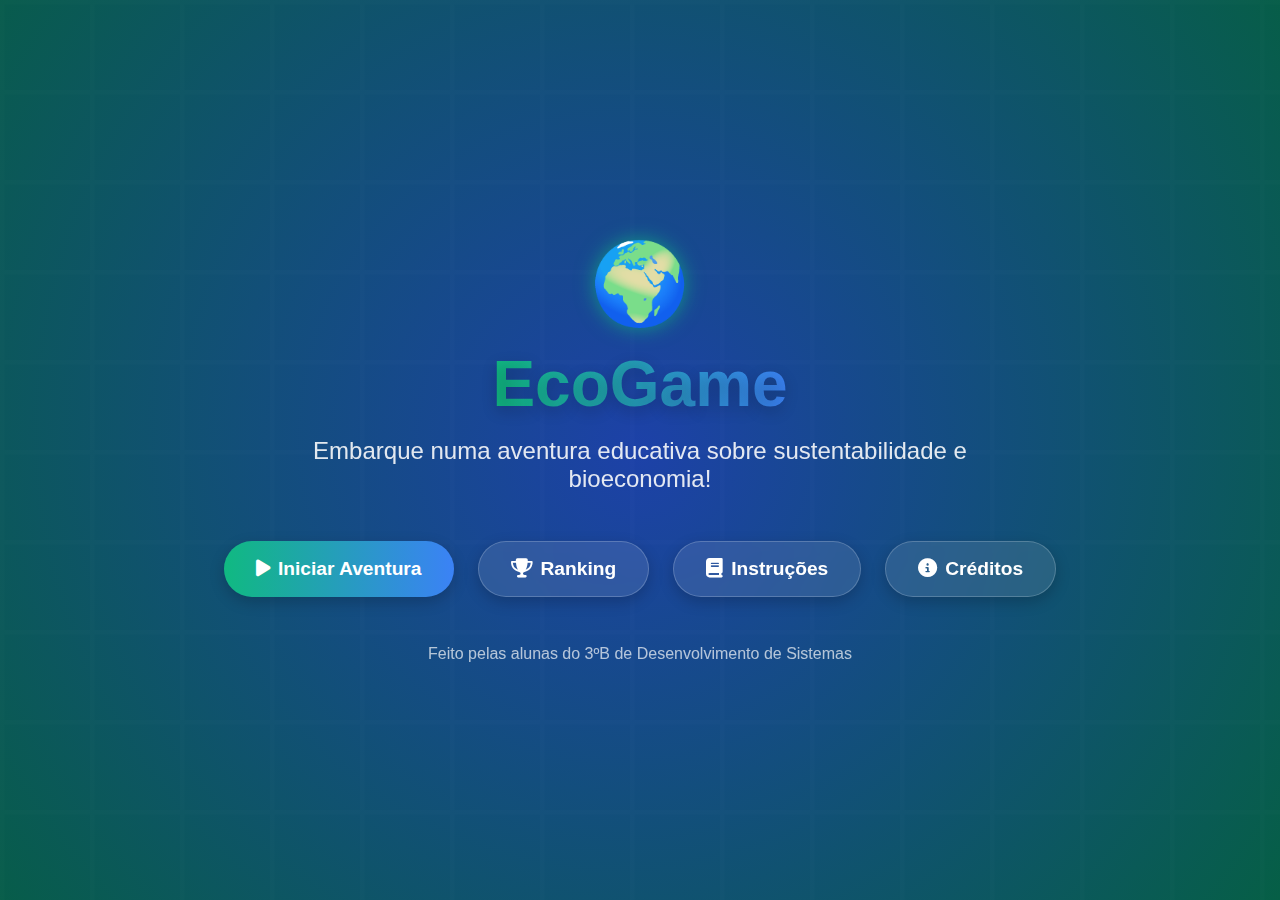
<file: index.html>
<!DOCTYPE html>
<html lang="pt-BR">
<head>
    <meta charset="UTF-8">
    <meta name="viewport" content="width=device-width, initial-scale=1.0">
    <title>EcoGame - Aventura Educativa</title>
    <link rel="stylesheet" href="https://cdnjs.cloudflare.com/ajax/libs/font-awesome/6.4.0/css/all.min.css">
    <link rel="shortcut icon" href="icone.ico" type="image/x-icon">
    <style>
        /* INÍCIO: ESTILOS COMPLETOS FORNECIDOS POR VOCÊ */
        * {
            margin: 0;
            padding: 0;
            box-sizing: border-box;
        }

        :root {
            --primary: #10b981;
            --secondary: #3b82f6;
            --accent: #f59e0b;
            --danger: #ef4444;
            --dark: #1f2937;
            --light: #f9fafb;
            --grass: #22c55e;
            --wood: #a16207;
            --stone: #6b7280;
            --water: #3b82f6;
            --transition: all 0.3s ease;
        }

        body {
            font-family: 'Segoe UI', Tahoma, Geneva, Verdana, sans-serif;
            background: linear-gradient(135deg, #1e3a8a, #065f46);
            color: var(--light);
            overflow: hidden;
            height: 100vh;
            user-select: none;
        }

        .screen {
            position: absolute;
            top: 0;
            left: 0;
            width: 100%;
            height: 100%;
            display: flex;
            flex-direction: column;
            justify-content: center;
            align-items: center;
            transition: var(--transition);
            z-index: 10;
        }

        /* Menu Screen */
        .menu-screen {
            background: radial-gradient(circle at center, rgba(30, 64, 175, 0.9), rgba(6, 95, 70, 0.9)),
                        url('data:image/svg+xml,<svg xmlns="http://www.w3.org/2000/svg" viewBox="0 0 100 100"><defs><pattern id="grid" width="10" height="10" patternUnits="userSpaceOnUse"><path d="M 10 0 L 0 0 0 10" fill="none" stroke="rgba(255,255,255,0.1)" stroke-width="1"/></pattern></defs><rect width="100" height="100" fill="url(%23grid)"/></svg>');
            text-align: center;
            padding: 2rem;
        }

        .logo {
            font-size: 5rem;
            margin-bottom: 1rem;
            text-shadow: 0 0 20px rgba(16, 185, 129, 0.7);
            animation: float 3s ease-in-out infinite;
        }

        @keyframes float {
            0%, 100% { transform: translateY(0); }
            50% { transform: translateY(-10px); }
        }

        .menu-title {
            font-size: 4rem;
            font-weight: 800;
            margin-bottom: 1rem;
            background: linear-gradient(to right, #10b981, #3b82f6);
            -webkit-background-clip: text;
            -webkit-text-fill-color: transparent;
            text-shadow: 0 5px 15px rgba(0, 0, 0, 0.2);
        }

        .menu-subtitle {
            font-size: 1.5rem;
            margin-bottom: 3rem;
            max-width: 800px;
            opacity: 0.9;
        }

        .menu-buttons {
            display: flex;
            gap: 1.5rem;
            flex-wrap: wrap;
            justify-content: center;
        }

        .btn {
            padding: 1rem 2rem;
            border: none;
            border-radius: 50px;
            font-size: 1.2rem;
            font-weight: 600;
            cursor: pointer;
            transition: var(--transition);
            display: flex;
            align-items: center;
            gap: 0.5rem;
            box-shadow: 0 5px 15px rgba(0, 0, 0, 0.2);
            text-decoration: none;
        }

        .btn-primary {
            background: linear-gradient(to right, var(--primary), var(--secondary));
            color: white;
        }

        .btn-secondary {
            background: rgba(255, 255, 255, 0.1);
            backdrop-filter: blur(10px);
            color: white;
            border: 1px solid rgba(255, 255, 255, 0.2);
        }

        .btn:hover {
            transform: translateY(-5px);
            box-shadow: 0 10px 20px rgba(0, 0, 0, 0.3);
        }

        .btn:active {
            transform: translateY(0);
        }
        
        @media (max-width: 768px) {
            .menu-title {
                font-size: 2.5rem;
            }
            .menu-buttons {
                flex-direction: column;
                align-items: center;
            }
            .btn {
                width: 100%;
                max-width: 300px;
                justify-content: center;
            }
        }
        /* FIM: ESTILOS COMPLETOS FORNECIDOS POR VOCÊ */

        /* INÍCIO: ESTILOS ADICIONAIS PARA O MODAL DE SELEÇÃO DE MODO */
        .modal-overlay {
            position: fixed;
            top: 0;
            left: 0;
            width: 100%;
            height: 100%;
            background: rgba(0, 0, 0, 0.8);
            backdrop-filter: blur(5px);
            display: none; /* Inicia oculto */
            align-items: center;
            justify-content: center;
            z-index: 200;
            padding: 2rem;
        }

        #mode-select-box {
            background: linear-gradient(135deg, #1e293b, #334155);
            border-radius: 20px;
            padding: 2.5rem;
            max-width: 800px;
            width: 100%;
            box-shadow: 0 20px 40px rgba(0, 0, 0, 0.4);
            border: 1px solid rgba(255, 255, 255, 0.1);
            text-align: center;
            position: relative;
            animation: modalAppear 0.5s ease;
        }
        
        @keyframes modalAppear {
            from { opacity: 0; transform: scale(0.8) translateY(50px); }
            to { opacity: 1; transform: scale(1) translateY(0); }
        }

        .mode-select-title {
            font-size: 2.5rem;
            font-weight: 700;
            margin-bottom: 2rem;
        }

        .mode-selection-container {
            display: flex;
            gap: 2rem;
            justify-content: center;
        }

        .mode-card {
            background: rgba(255, 255, 255, 0.05);
            border-radius: 15px;
            padding: 2rem;
            width: 300px;
            border: 1px solid rgba(255, 255, 255, 0.2);
            transition: var(--transition);
            text-decoration: none;
            color: white;
        }

        .mode-card:hover {
            transform: translateY(-10px);
            background: rgba(255, 255, 255, 0.15);
            box-shadow: 0 10px 25px rgba(0,0,0,0.3);
        }

        .mode-card .icon {
            font-size: 4rem;
            margin-bottom: 1rem;
            color: var(--accent);
        }

        .mode-card h3 {
            font-size: 1.8rem;
            margin-bottom: 0.5rem;
        }

        .mode-card p {
            font-size: 1rem;
            opacity: 0.8;
        }
        
        .close-modal-btn {
            position: absolute;
            top: 15px;
            right: 15px;
            background: none;
            border: none;
            color: white;
            font-size: 2rem;
            cursor: pointer;
            opacity: 0.7;
            transition: var(--transition);
        }
        
        .close-modal-btn:hover {
            opacity: 1;
            transform: rotate(90deg);
        }
        
        @media (max-width: 768px) {
            .mode-selection-container {
                flex-direction: column;
                align-items: center;
            }
        }

        /* */
        #custom-alert-box {
            background: linear-gradient(135deg, #1e293b, #334155);
            border-radius: 20px;
            padding: 2rem;
            max-width: 600px;
            width: 90%;
            box-shadow: 0 20px 40px rgba(0, 0, 0, 0.4);
            border: 1px solid rgba(255, 255, 255, 0.1);
            text-align: center;
            animation: modalAppear 0.5s ease;
            display: flex;
            flex-direction: column;
        }

        #custom-alert-title {
            font-size: 2rem;
            font-weight: 700;
            margin-bottom: 1.5rem;
            color: var(--primary);
        }

        #custom-alert-message {
            font-size: 1rem;
            line-height: 1.6;
            margin-bottom: 2rem;
            text-align: left; /* Melhora a legibilidade de listas */
            white-space: pre-wrap; /* Essencial para manter as quebras de linha do JS */
            opacity: 0.9;
            overflow-y: auto; /* Adiciona scroll vertical se necessário */
            max-height: 60vh; /* Define uma altura máxima para o conteúdo */
            padding-right: 1rem; /* Espaço para a barra de rolagem */
        }

        #custom-alert-ok-btn {
            margin: 0 auto; /* Centraliza o botão OK */
        }
        /* */

    </style>
</head>
<body>
    <div id="menu-screen" class="screen menu-screen">
        <div class="logo">🌍</div>
        <h1 class="menu-title">EcoGame</h1>
        <p class="menu-subtitle">Embarque numa aventura educativa sobre sustentabilidade e bioeconomia!</p>
        
        <div class="menu-buttons">
            <button id="start-adventure-button" class="btn btn-primary">
                <i class="fas fa-play"></i> Iniciar Aventura
            </button>
            <a href="ranking.html" class="btn btn-secondary">
                <i class="fas fa-trophy"></i> Ranking
            </a>
            <button id="instructions-button" class="btn btn-secondary">
                <i class="fas fa-book"></i> Instruções
            </button>
            <button id="credits-button" class="btn btn-secondary">
                <i class="fas fa-info-circle"></i> Créditos
            </button>
        </div>

        <div style="margin-top: 3rem; opacity: 0.7;">
            <p>Feito pelas alunas do 3ºB de Desenvolvimento de Sistemas</p>
        </div>
    </div>

    <div id="mode-selection-overlay" class="modal-overlay">
        <div id="mode-select-box">
            <button id="close-modal-button" class="close-modal-btn">&times;</button>
            <h2 class="mode-select-title">Escolha o Modo de Jogo</h2>
            <div class="mode-selection-container">
                <a href="avatar.html" class="mode-card">
                    <div class="icon"><i class="fas fa-camera"></i></div>
                    <h3>Jogo Real</h3>
                    <p>Use os movimentos da sua mão, capturados pela câmera, para controlar o personagem.</p>
                </a>
                <a href="virtual.html" class="mode-card">
                    <div class="icon"><i class="fas fa-gamepad"></i></div>
                    <h3>Jogo Virtual</h3>
                    <p>Colete sementes do conhecimento e transforme o mundo!</p>
                </a>
            </div>
        </div>
    </div>

    <div id="custom-alert-overlay" class="modal-overlay">
        <div id="custom-alert-box">
            <h2 id="custom-alert-title"></h2>
            <p id="custom-alert-message"></p>
            <button id="custom-alert-ok-btn" class="btn btn-primary">OK</button>
        </div>
    </div>
    <script>
        const startAdventureBtn = document.getElementById('start-adventure-button');
        const creditsButton = document.getElementById('credits-button');
        const instructionsButton = document.getElementById('instructions-button');
        const modeSelectionOverlay = document.getElementById('mode-selection-overlay');
        const closeModalBtn = document.getElementById('close-modal-button');

        // NOVO: Seletores para o modal de alerta personalizado
        const customAlertOverlay = document.getElementById('custom-alert-overlay');
        const customAlertTitle = document.getElementById('custom-alert-title');
        const customAlertMessage = document.getElementById('custom-alert-message');
        const customAlertOkBtn = document.getElementById('custom-alert-ok-btn');

        startAdventureBtn.addEventListener('click', () => {
            modeSelectionOverlay.style.display = 'flex';
        });

        closeModalBtn.addEventListener('click', () => {
            modeSelectionOverlay.style.display = 'none';
        });

        modeSelectionOverlay.addEventListener('click', (event) => {
            if (event.target === modeSelectionOverlay) {
                modeSelectionOverlay.style.display = 'none';
            }
        });

        // NOVO: Função para exibir o modal personalizado
        function showCustomAlert(title, message) {
            customAlertTitle.innerText = title;
            customAlertMessage.innerText = message;
            customAlertOverlay.style.display = 'flex';
        }

        // NOVO: Event listener para fechar o modal personalizado com o botão OK
        customAlertOkBtn.addEventListener('click', () => {
            customAlertOverlay.style.display = 'none';
        });

        // NOVO: Event listener para fechar o modal clicando fora da caixa
        customAlertOverlay.addEventListener('click', (event) => {
            if (event.target === customAlertOverlay) {
                customAlertOverlay.style.display = 'none';
            }
        });

        // ALTERADO: A função showCredits agora chama o modal personalizado
        function showCredits() {
            const title = "CRÉDITOS DO ECOGAME";
            const message = "Desenvolvido com ❤️ para promover a educação ambiental\n\n" +
                          "🎨 Design e Programação: EcoGame Team\n" +
                          "📚 Conteúdo Educativo: Baseado em estudos sobre bioeconomia e futuro sustentável\n\n" +
                          "Agradecimentos especiais a todos os educadores\n" +
                          "que inspiram as futuras gerações a cuidar do nosso planeta!";
            showCustomAlert(title, message);
        }

        creditsButton.addEventListener('click', showCredits);

        // ALTERADO: O botão de instruções agora chama o modal personalizado com as instruções completas
        instructionsButton.addEventListener('click', () => {
            const title = "INSTRUÇÕES DO ECOGAME";
            const message = "🎯 OBJETIVO:\n" +
                          "- Colete todas as sementes do conhecimento.\n" +
                          "- Responda corretamente às perguntas sobre sustentabilidade.\n" +
                          "- Aumente o nível ambiental do planeta.\n" +
                          "_______\n" +
                          "🎮 MODO VIRTUAL (Teclado):\n" +
                          "- Mover: A / D ou Setas Esquerda / Direita\n" +
                          "- Pular: W / Espaço ou Seta para Cima\n" +
                          "- Pausar: ESC\n" +
                          "_______\n" +
                          "📸 MODO REAL (Câmera):\n" +
                          "- Movimento: Mova sua mão direita (com o dedo indicador estendido) na frente da câmera para controlar a posição do personagem.\n" +
                          "- Seleção de Itens (Menus/Respostas): Aponte para um botão e mantenha a posição por alguns segundos para ativá-lo. Uma barra de progresso indicará a seleção.\n" +
                          "- Coletar Sementes: Aproxime-se de uma semente e faça um gesto de \"pinça\" (unindo o polegar e o indicador) para coletá-la.\n\n" +
                          "Boa sorte em sua missão sustentável! 🌍";
            showCustomAlert(title, message);
        });
    </script>
    <script src="ranking.js"></script>
</body>

</html>
</file>
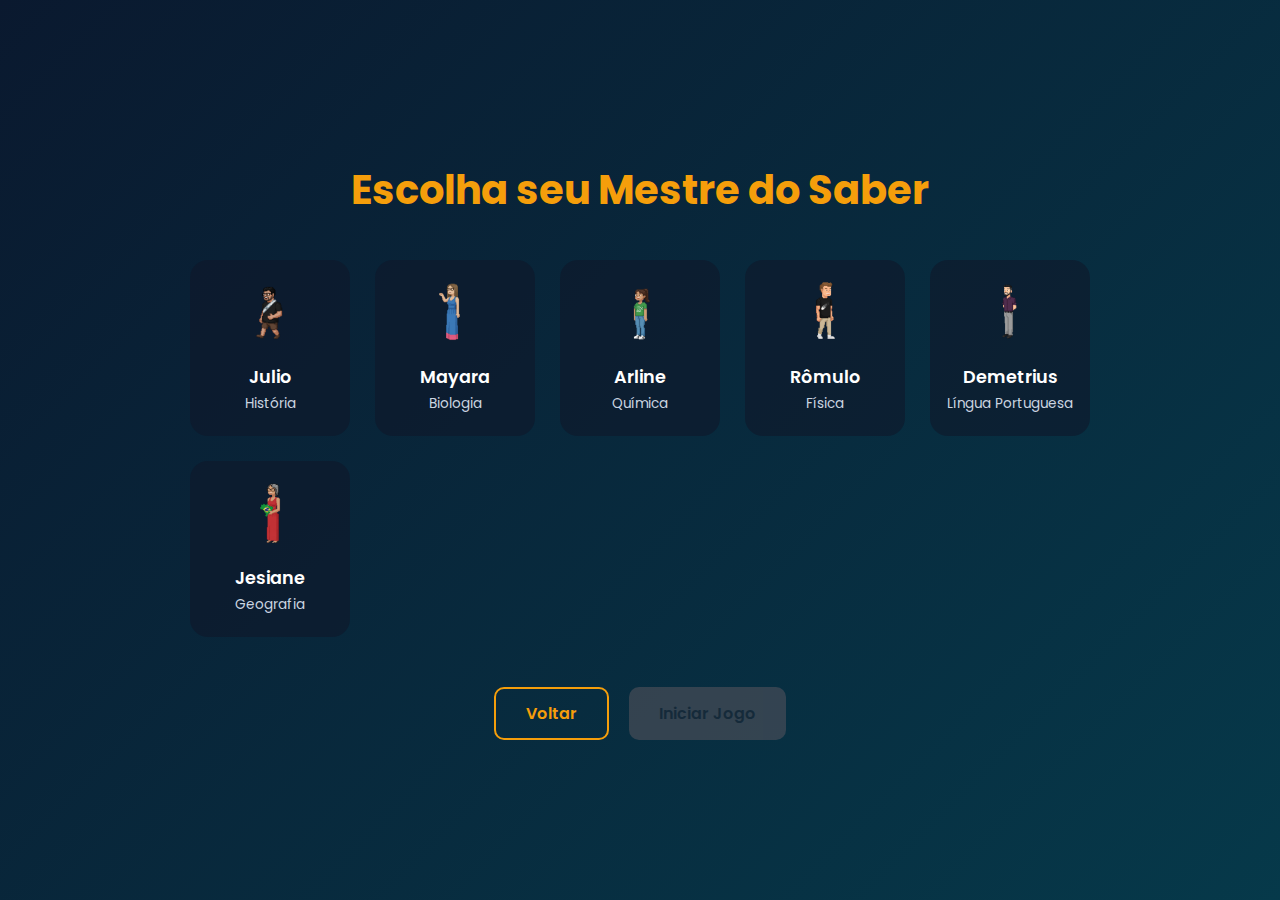
<file: avatar.html>
<!DOCTYPE html>
<html lang="pt-BR">
<head>
    <meta charset="UTF-8">
    <meta name="viewport" content="width=device-width, initial-scale=1.0">
    <title>EcoGame - Escolha seu Mestre do Saber</title>
    <link rel="preconnect" href="https://fonts.googleapis.com">
    <link rel="preconnect" href="https://fonts.gstatic.com" crossorigin>
    <link href="https://fonts.googleapis.com/css2?family=Poppins:wght@400;600;700&display=swap" rel="stylesheet">
    <style>
        /* --- Reset Básico e Estilos Globais --- */
        * {
            margin: 0;
            padding: 0;
            box-sizing: border-box;
        }

        body {
            font-family: 'Poppins', sans-serif;
            background: linear-gradient(135deg, #0a192f, #06394a);
            color: #e6eef8;
            display: flex;
            flex-direction: column;
            justify-content: center;
            align-items: center;
            min-height: 100vh;
            padding: 20px;
        }

        /* --- Container Principal --- */
        .container {
            width: 100%;
            max-width: 900px;
            text-align: center;
        }

        h1 {
            font-size: 2.5rem;
            font-weight: 700;
            color: #f59e0b; /* Amarelo/Laranja do botão */
            margin-bottom: 40px;
        }

        /* --- Grid dos Avatares --- */
        .avatar-grid {
            display: grid;
            grid-template-columns: repeat(auto-fit, minmax(140px, 1fr));
            gap: 25px;
            margin-bottom: 50px;
        }

        /* --- Cards dos Avatares --- */
        .avatar-card {
            background-color: rgba(15, 23, 42, 0.6); /* Fundo escuro semi-transparente */
            border-radius: 18px;
            padding: 20px 15px;
            cursor: pointer;
            border: 2px solid transparent;
            transition: all 0.3s ease;
        }

        .avatar-card:hover {
            transform: translateY(-8px);
            background-color: rgba(15, 23, 42, 0.9);
        }

        .avatar-card.selected {
            border-color: #f59e0b;
            box-shadow: 0 0 20px rgba(245, 158, 11, 0.3);
        }

        .avatar-image {
            width: 60px; /* Tamanho da imagem */
            height: 60px;
            margin: 0 auto 15px auto;
            object-fit: contain;
            transition: transform 0.3s ease;
        }
        
        .avatar-card.selected .avatar-image {
            transform: scale(1.1);
        }

        .avatar-name {
            font-weight: 600;
            font-size: 1.1rem;
            color: #fff;
            margin-bottom: 4px;
        }

        .avatar-subject {
            font-size: 0.85rem;
            color: #cbd5e1; /* Cinza claro para a matéria */
        }
        
        /* --- Botões de Ação --- */
        .action-buttons {
            display: flex;
            justify-content: center;
            gap: 20px;
            flex-wrap: wrap;
        }

        .btn {
            padding: 12px 30px;
            border: none;
            border-radius: 10px;
            font-size: 1rem;
            font-weight: 600;
            font-family: 'Poppins', sans-serif;
            cursor: pointer;
            text-decoration: none;
            display: inline-block;
            transition: all 0.3s ease;
        }

        .btn-primary {
            background-color: #f59e0b;
            color: #1f2937;
        }
        
        .btn-primary:hover:not(:disabled) {
             background-color: #ffb74d;
             transform: translateY(-3px);
        }

        .btn-primary:disabled {
            background-color: #52525b;
            cursor: not-allowed;
            opacity: 0.6;
        }
        
        .btn-secondary {
            background-color: transparent;
            color: #f59e0b;
            border: 2px solid #f59e0b;
        }
        
        .btn-secondary:hover {
            background-color: #f59e0b;
            color: #1f2937;
            transform: translateY(-3px);
        }

    </style>
</head>
<body>
    <div class="container">
        <h1>Escolha seu Mestre do Saber</h1>

        <div id="avatar-grid" class="avatar-grid">
            </div>

        <div class="action-buttons">
            <a href="index.html" class="btn btn-secondary">Voltar</a>
            <button id="start-game-btn" class="btn btn-primary" disabled>
                Iniciar Jogo
            </button>
        </div>
    </div>

    <script>
        document.addEventListener('DOMContentLoaded', function() {
            const avatarGrid = document.getElementById('avatar-grid');
            const startGameBtn = document.getElementById('start-game-btn');
            let selectedAvatarId = null;

            const avatars = [
                { id: 'historia', name: 'Julio', subject: 'História', img: 'julio.png' },
                { id: 'biologia', name: 'Mayara', subject: 'Biologia', img: 'mayara.png' },
                { id: 'quimica', name: 'Arline', subject: 'Química', img: 'Arline.png' },
                { id: 'fisica', name: 'Rômulo', subject: 'Física', img: 'Romulo.png' },
                { id: 'lingua_portuguesa', name: 'Demetrius', subject: 'Língua Portuguesa', img: 'Demetrius.png' },
                { id: 'geografia', name: 'Jesiane', subject: 'Geografia', img: 'Jesiane.png' }
            ];

            avatars.forEach(avatar => {
                const card = document.createElement('div');
                card.className = 'avatar-card';
                card.dataset.avatarId = avatar.id;
                
                card.innerHTML = `
                    <img src="${avatar.img}" alt="${avatar.name}" class="avatar-image">
                    <div class="avatar-name">${avatar.name}</div>
                    <div class="avatar-subject">${avatar.subject}</div>
                `;

                card.addEventListener('click', () => {
                    document.querySelectorAll('.avatar-card').forEach(c => c.classList.remove('selected'));
                    card.classList.add('selected');
                    selectedAvatarId = avatar.id;
                    startGameBtn.disabled = false;
                });
                avatarGrid.appendChild(card);
            });

            startGameBtn.addEventListener('click', () => {
                if (selectedAvatarId) {
                    // Decide para qual jogo redirecionar com base no que for implementado
                    // Por enquanto, vamos manter o redirecionamento para o 'real.html'
                    window.location.href = `real.html?avatar=${selectedAvatarId}`;
                }
            });
        });
    </script>
</body>

</html>
</file>
